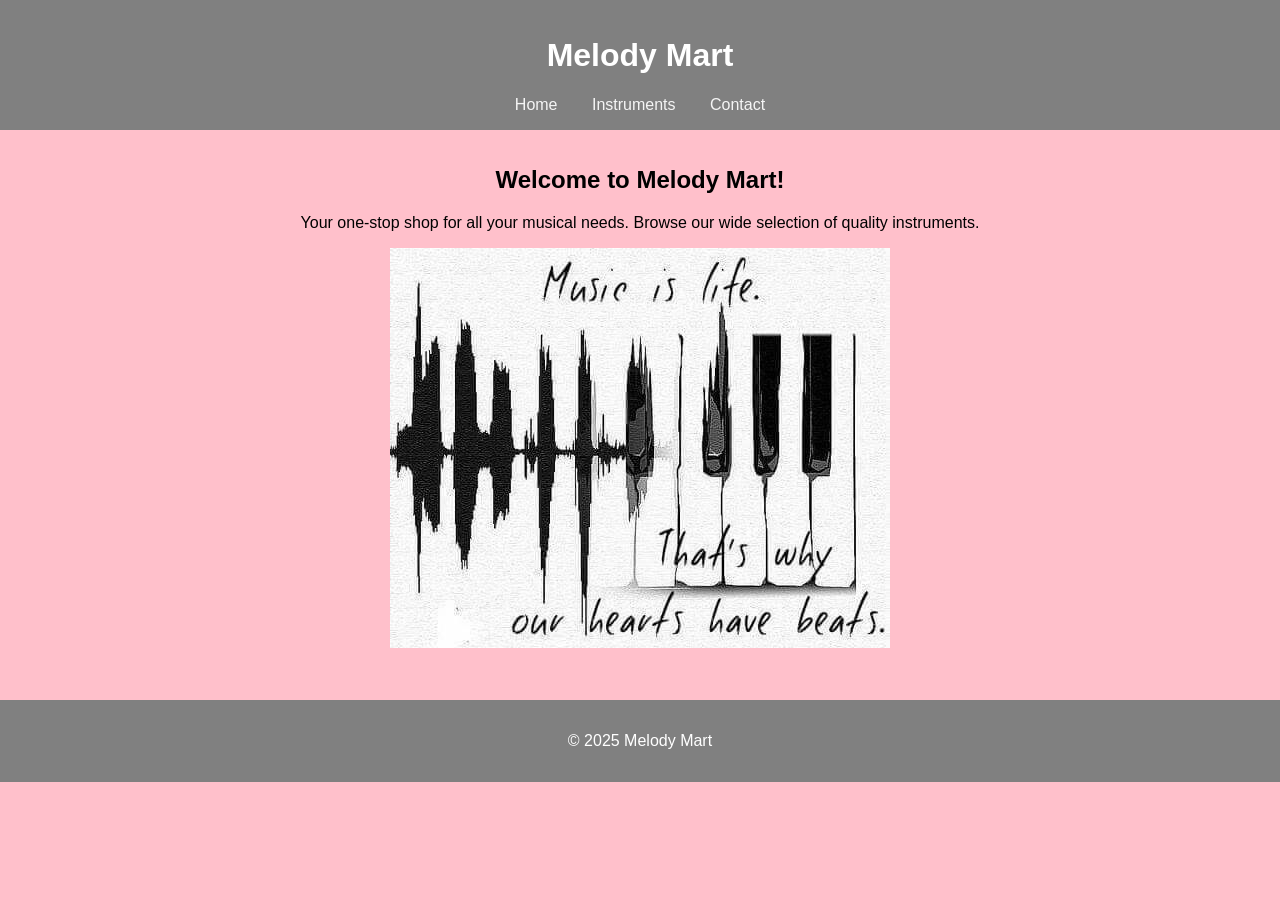
<file: index.html>
<!DOCTYPE html>
<html lang="en">
<head>
  <meta charset="UTF-8" />
  <meta name="viewport" content="width=device-width, initial-scale=1.0"/>
  <title>Melody Mart - Home</title>
  <link rel="stylesheet" href="./index.css" />
</head>
<body>
  <header>
    <h1>Melody Mart</h1>
    <h3 id="greeting"></h3>
    <nav>
      <a href="index.html">Home</a>
      <a href="products.html">Instruments</a>
      <a href="contact.html">Contact</a>
    </nav>
  </header>

  <main>
    <h2>Welcome to Melody Mart!</h2>
    <p>Your one-stop shop for all your musical needs. Browse our wide selection of quality instruments.</p>
    <section class="hero">
        <img src="./images/music.jpeg" alt="misic" class="hero-img">
      </section>
      
  </main>

  <footer>
    <p>&copy; 2025 Melody Mart</p>
  </footer>
  <script src="./index.js"></script>
</body>
</html>
</file>
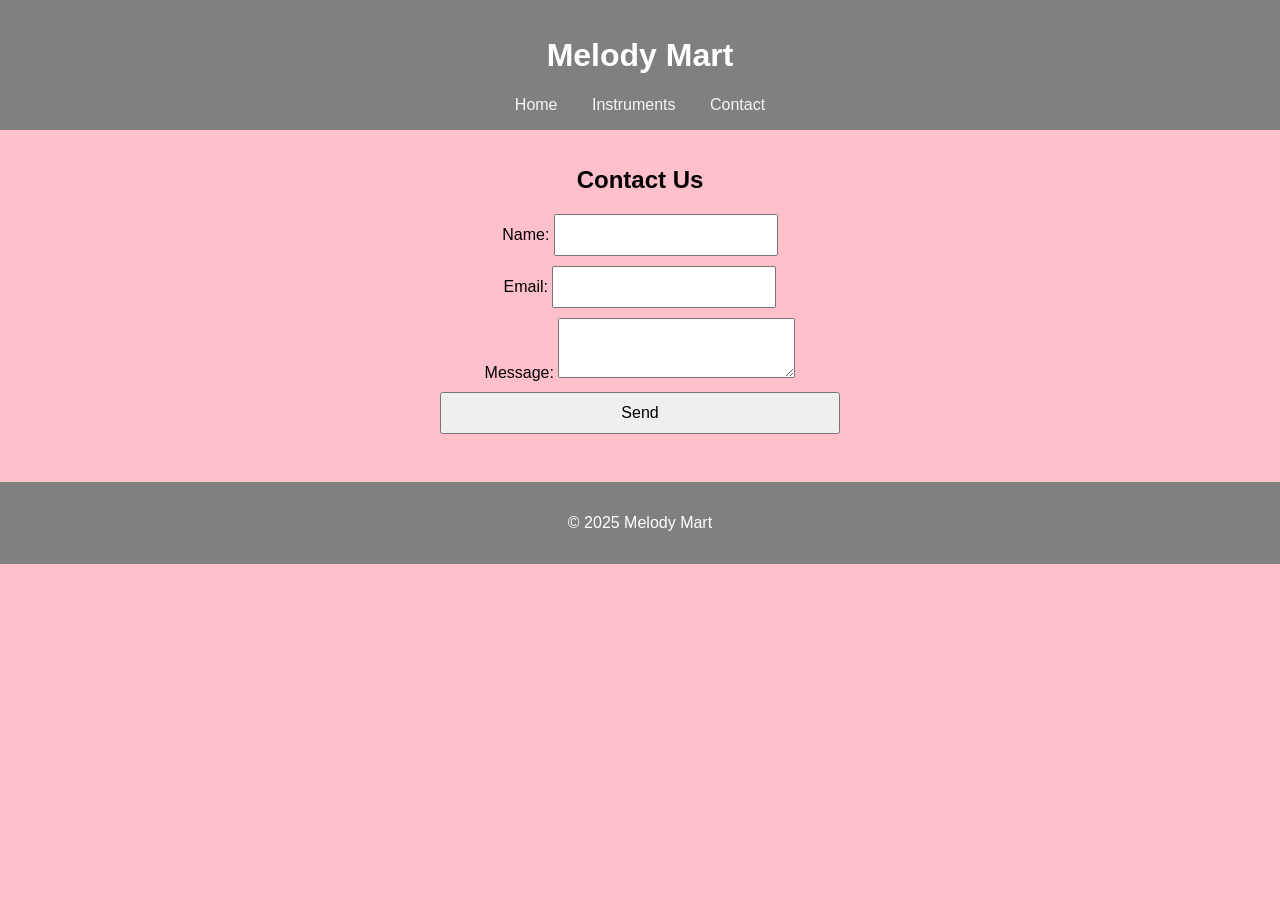
<file: contact.html>
<!DOCTYPE html>
<html lang="en">
<head>
  <meta charset="UTF-8"/>
  <meta name="viewport" content="width=device-width, initial-scale=1.0"/>
  <title>Melody Mart - Contact</title>
  <link rel="stylesheet" href="./index.css"/>
</head>
<body>
  <header>
    <h1>Melody Mart</h1>
    <nav>
      <a href="index.html">Home</a>
      <a href="products.html">Instruments</a>
      <a href="contact.html">Contact</a>
    </nav>
  </header>

  <main>
    <h2>Contact Us</h2>
    <form>
      <label>Name: <input type="text" name="name" required></label>
      <label>Email: <input type="email" name="email" required></label>
      <label>Message: <textarea name="message" required></textarea></label>
      <button type="submit">Send</button>
    </form>
  </main>

  <footer>
    <p>&copy; 2025 Melody Mart</p>
  </footer>
  <script src="./index.js"></script>
</body>
</html>
</file>
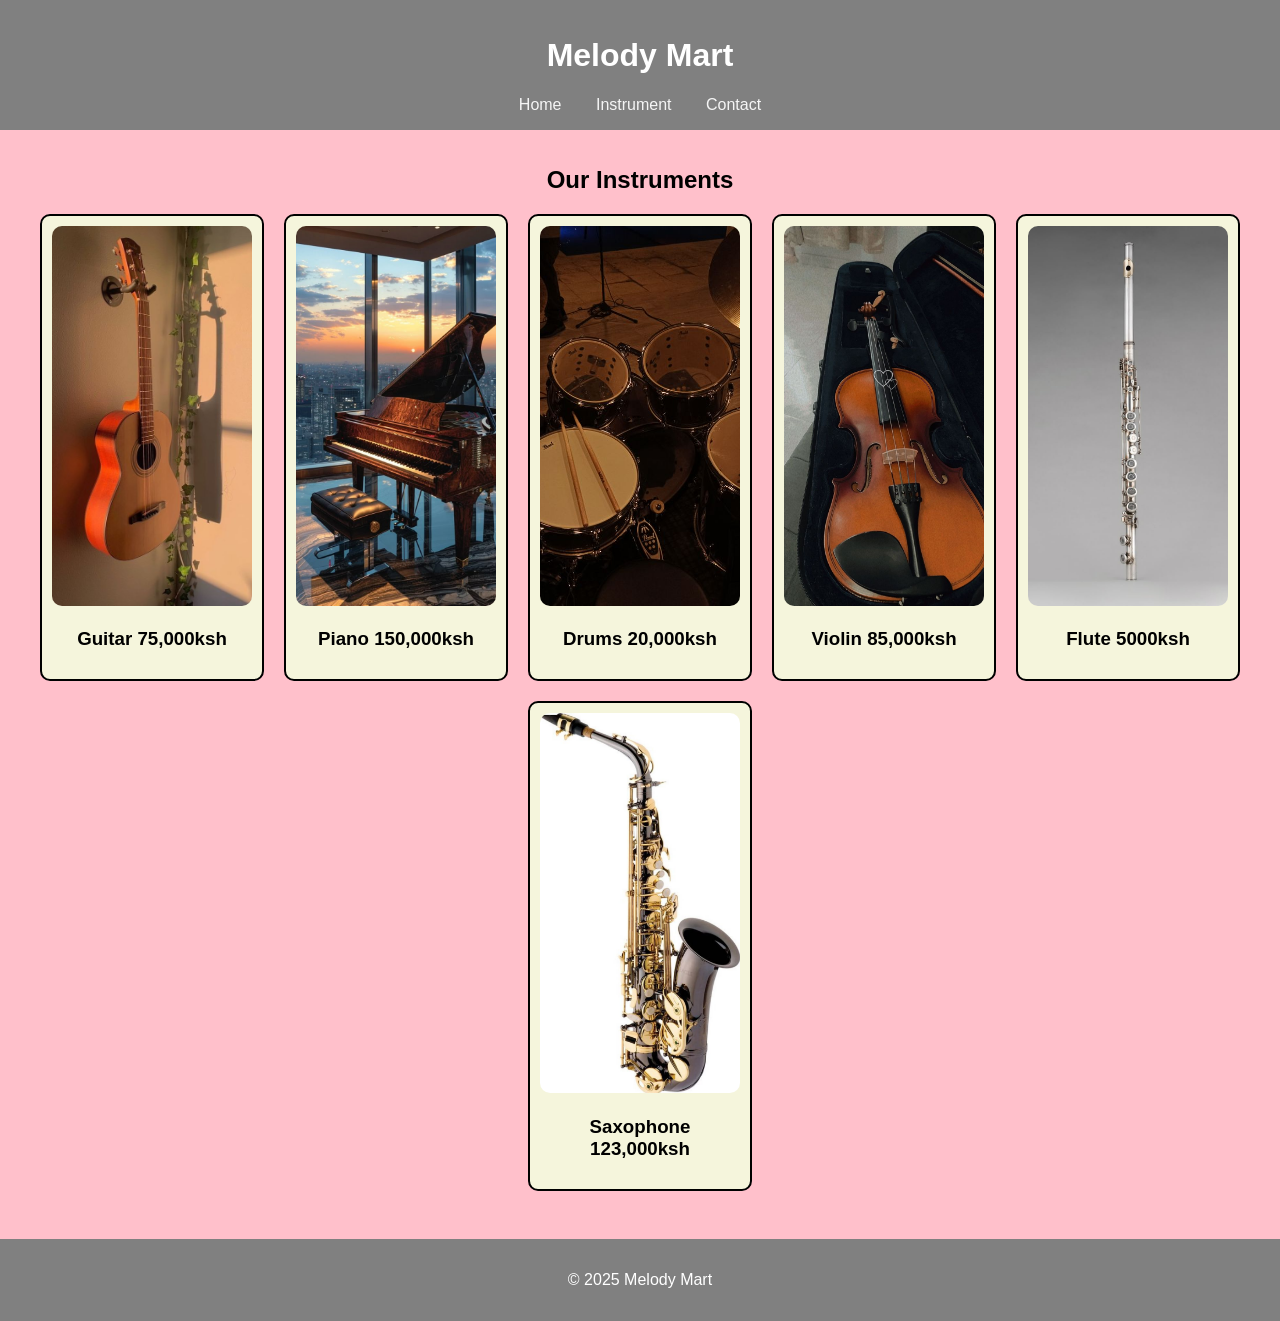
<file: products.html>
<!DOCTYPE html>
<html lang="en">
<head>
  <meta charset="UTF-8"/>
  <meta name="viewport" content="width=device-width, initial-scale=1.0"/>
  <title>Melody Mart - Instruments</title>
  <link rel="stylesheet" href="./index.css"/>
</head>
<body>
  <header>
    <h1>Melody Mart</h1>
    <nav>
      <a href="index.html">Home</a>
      <a href="products.html">Instrument</a>
      <a href="contact.html">Contact</a>
    </nav>
  </header>

  <main>
    <h2>Our Instruments</h2>
    <div class="grid">
      <div class="card"><img src="./images/18301fe8-d54a-4775-83c8-3494fe8f19a6.jpeg" alt="Guitar"><h3>Guitar 75,000ksh</h3></div>
      <div class="card"><img src="./images/Piano Room in a Penthouse in Tokyo.jpeg" alt="Piano"><h3>Piano 150,000ksh</h3></div>
      <div class="card"><img src="./images/Drumming_ 🥁❤️.jpeg" alt="Drums"><h3>Drums 20,000ksh</h3></div>
      <div class="card"><img src="./images/Violin كمنجة.jpeg" alt="Violin"><h3>Violin 85,000ksh</h3></div>
      <div class="card"><img src="./images/Boehm & Mendler, German _ Alto Flute _ German _ The Metropolitan Museum of Art.jpeg" alt="Flute"><h3>Flute 5000ksh</h3></div>
      <div class="card"><img src="./images/Glory Professional Alto Eb SAX Saxophone Gold Laquer Finish.jpeg" alt="Saxophone"><h3>Saxophone 123,000ksh</h3></div>
    </div>
  </main>

  <footer>
    <p>&copy; 2025 Melody Mart</p>
  </footer>
</body>
</html>
</file>
<file: index.css>
body {
    font-family: Arial, sans-serif;
    margin: 0;
    padding: 0;
  }
  
  header {
    background-color: gray;
    color: white;
    padding: 1rem;
    text-align: center;
  }
  
  nav a {
    margin: 0 15px;
    color: whitesmoke;
    text-decoration: none;
  }
  
  main {
    padding: 1rem;
    text-align: center;
  }
  
  .hero-img {
    max-width: 100%;
    height: auto;
  }
  
  .grid {
    display: flex;
    flex-wrap: wrap;
    justify-content: center;
    gap: 20px;
  }
  
  .card {
    width: 200px;
    border: 1px solid beige;
    border-radius: 10px;
    padding: 10px;
  }
  
  .card img {
    width: 100%;
    border-radius: 10px;
  }
  
  form {
    display: flex;
    flex-direction: column;
    max-width: 400px;
    margin: auto;
    gap: 10px;
  }
  
  input, textarea, button {
    padding: 10px;
    font-size: 1rem;
  }
  
  footer {
    background-color: gray;
    color: white;
    padding: 1rem;
    text-align: center;
    margin-top: 2rem;
  }
  body{
    background-color: pink;
  }
  .card img {
    width: 100%;
    height: 380px; 
    object-fit: cover;
    border-radius: 10px;
  }
  .card {
    width: 200px;
    border: 2px solid black; 
    border-radius: 10px;
    padding: 10px;
    background-color:beige;
  }
</file>
